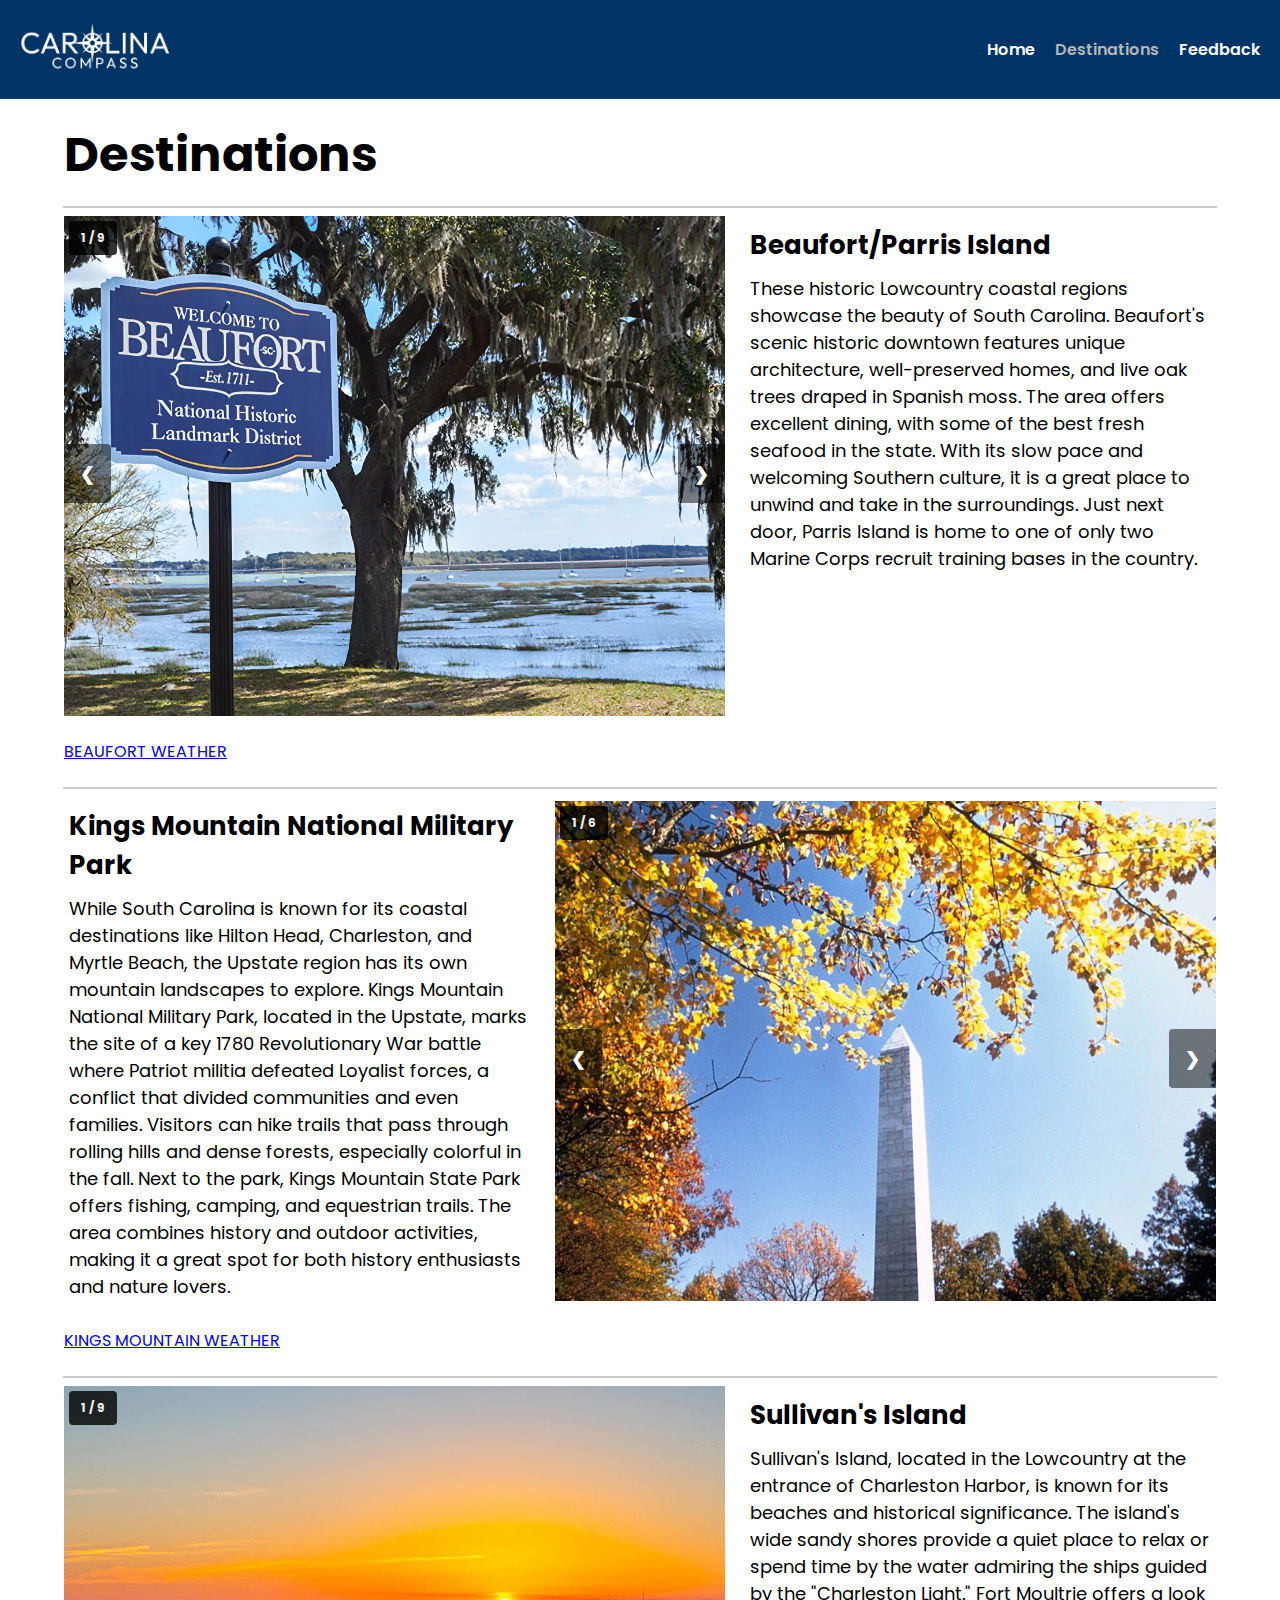
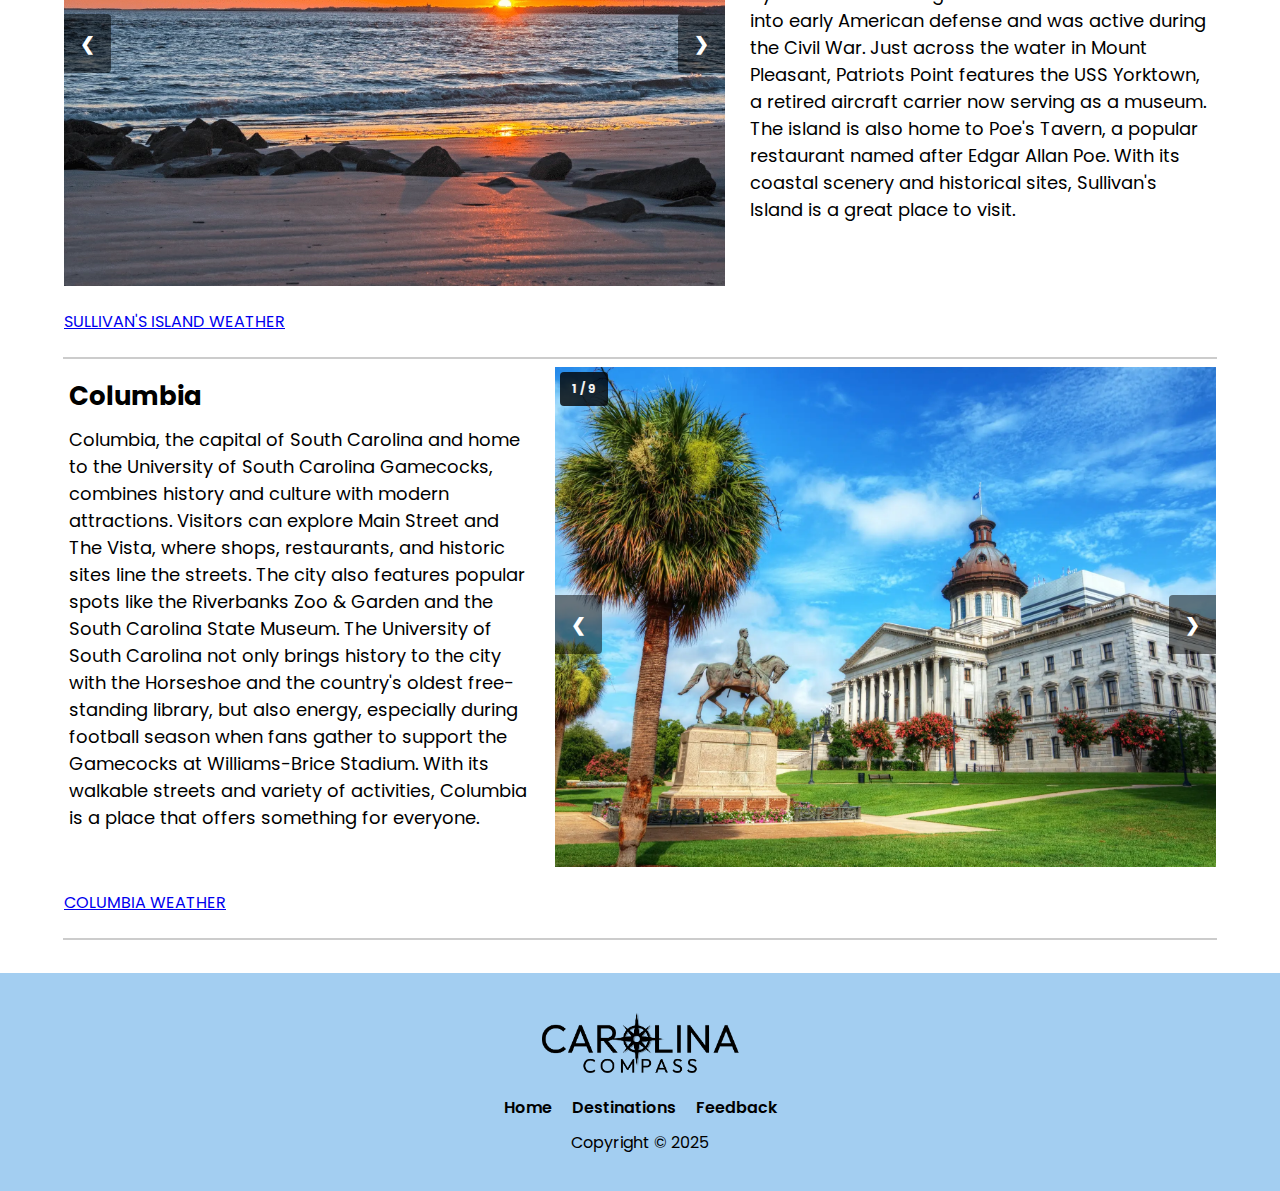
<file: destinations.html>
<!DOCTYPE html>
<html lang="en">
    <head>
        <title>Destinations &ndash; Carolina Compass</title>
        <link rel="icon" type="image/x-icon" href="./images/logo/favicon.ico">
        <meta charset="UTF-8">
        <meta name="description" content="Explore South Carolina's unique destinations, from historic Lowcountry towns and Revolutionary War battlefields to scenic beaches and vibrant cities.">
        <meta name="keywords" content="South Carolina, travel, destinations, Beaufort, Parris Island, Kings Mountain, Sullivan's Island, Columbia, historic sites, nature">
        <meta name="author" content="Carter Vermullen">
        <meta name="viewport" content="width=device-width, initial-scale=1.0">
        <link rel="stylesheet" href="style.css">

        <style>
            /* Destination Page Slideshow CSS */
            /* For this code, I referenced this HOW TO article on W3Schools: https://www.w3schools.com/howto/howto_js_slideshow.asp */
            /* This uses both CSS and JS; the script is at the bottom of this page (destinations.html file) */
            .mySlides {display: none} /* Hide all slideshow images by default */

            .mySlides img {
                width: 100%; /* Make the image cover the entire container width */
                height: 100%; /* Make the image cover the entire container height */
                object-fit: cover; /* Scale image without distortion */
                position: absolute; /* Position image within the slideshow container */
                vertical-align: middle; /* Align image vertically in the center */
                z-index: 1; /* Ensure images are behind navigation buttons (prev and next) */
            }

            /* Slideshow container */
            .slideshow-container {
                max-width: 1000px; /* Set maximum width for slideshow */
                height: 500px; /* Set fixed height */
                position: relative; /* Allow positioning of child elements */
                margin: auto; /* Center the slideshow on the page */
                z-index: 0; /* Default z-index to position background elements */
                overflow: hidden; /* Prevent content from overflowing the container */
            }

            .numbertext, .prev, .next {
                position: absolute; /* Position the elements within their containing block */
                z-index: 2; /* Ensure these elements appear on top of other content */
            }

            /* Next & previous buttons */
            .prev, .next {
                cursor: pointer; /* Change cursor to pointer on hover */
                position: absolute; /* Position the buttons within the slideshow */
                top: 50%; /* Align buttons vertically to the center */
                width: auto; /* Adjust width to fit content */
                padding: 16px; /* Add padding for click area */
                margin-top: -22px; /* Offset button to properly center it */
                color: white; /* Set button text color to white */
                font-weight: bold; /* Make button text bold */
                font-size: 18px; /* Set font size of button text */
                transition: 0.6s ease; /* Smooth transition for hover effects */
                border-radius: 0 4px 4px 0; /* Round the corners for a smooth look */
                user-select: none; /* Prevent text selection on click */
                background-color: rgba(0,0,0,0.5); /* Add a semi-transparent black background */
            }

            .next {
                right: 0; /* Position next button on the right */
                border-radius: 4px 0 0 4px; /* Round the opposite corners */
            }

            .prev:hover, .next:hover {
                background-color: black; /* Darken background on hover */
            }

            /* Number text */
            .numbertext {
                color: #f2f2f2; /* Set light gray text color */
                background-color: rgba(0,0,0,0.8); /* Set a semi-transparent background */
                font-size: 12px; /* Set font size for numbering text */
                padding: 8px 12px; /* Add padding for spacing */
                position: absolute; /* Position numbering within slideshow */
                top: 0; /* Align numbering to the top */
                border-radius: 4px; /* Round the corners for a smooth look */
                margin: 5px; /* Add margin around numbering */
                font-weight: bold; /* Make numbering text bold */
            }

            /* Fade Animation for Slideshow Images */
            .fade {
                animation-name: fade; /* Name of the animation */
                animation-duration: 1.5s; /* Animation duration for fading effect */
            }

            @keyframes fade {
                from {opacity: .7} /* Start with 70% opacity */
                to {opacity: 1} /* End with full opacity */
            }
            /* End of Destination Page Slideshow CSS */
        </style>

        <!-- Google tag (gtag.js) -->
        <script async src="https://www.googletagmanager.com/gtag/js?id=G-CRXEBWW1LP"></script>
        <script>
        window.dataLayer = window.dataLayer || [];
        function gtag(){dataLayer.push(arguments);}
        gtag('js', new Date());

        gtag('config', 'G-CRXEBWW1LP');
        </script>
    </head>
    <body>
        <div id="content-wrapper">

            <header>
                <div class="header-content">
                    <a href="index.html"><img src="./images/logo/carolina-compass-logo-white-2x.png" alt="Carolina Compass logo (white)" width="150"></a>
                    <nav>
                        <ul>
                            <li><a href="index.html">Home</a></li>
                            <li><a href="destinations.html" class="current" aria-current="page">Destinations</a></li>
                            <li><a href="feedback.html">Feedback</a></li>
                        </ul>
                    </nav>
                </div>
            </header>

            <main>
                <section id="page-title">
                    <h1>Destinations</h1>
                </section>

                <hr>

                <section class="destination" id="beaufort">
                    <div class="slideshow-container" id="slideshow1">
                        <div class="mySlides fade">
                        <div class="numbertext">1 / 9</div>
                        <img src="./images/beaufort/1-welcome-to-beaufort-sc-sign.webp" alt="Welcome to Beaufort, SC sign">
                        </div>

                        <div class="mySlides fade">
                        <div class="numbertext">2 / 9</div>
                        <img src="./images/beaufort/2-iwo-jima-monument-parris-island.webp" alt="Iwo Jima monument - Parris Island">
                        </div>

                        <div class="mySlides fade">
                        <div class="numbertext">3 / 9</div>
                        <img src="./images/beaufort/3-cannon-waterfront-bridge.webp" alt="Cannon waterfront bridge">
                        </div>

                        <div class="mySlides fade">
                            <div class="numbertext">4 / 9</div>
                            <img src="./images/beaufort/4-scenic-waterfront-spanish-moss.webp" alt="Scenic waterfront spanish moss">
                        </div>

                        <div class="mySlides fade">
                            <div class="numbertext">5 / 9</div>
                            <img src="./images/beaufort/5-sunset-over-lake-with-spanish-moss.webp" alt="Sunset over lake with spanish moss">
                        </div>

                        <div class="mySlides fade">
                            <div class="numbertext">6 / 9</div>
                            <img src="./images/beaufort/6-moonlit-bridge-reflections.webp" alt="Moonlit bridge reflections">
                        </div>

                        <div class="mySlides fade">
                            <div class="numbertext">7 / 9</div>
                            <img src="./images/beaufort/7-sunset-waterfront-walkway.webp" alt="Sunset waterfront walkway">
                        </div>

                        <div class="mySlides fade">
                            <div class="numbertext">8 / 9</div>
                            <img src="./images/beaufort/8-holiday-street-decor-lights.webp" alt="Holiday street decor lights">
                        </div>

                        <div class="mySlides fade">
                            <div class="numbertext">9 / 9</div>
                            <img src="./images/beaufort/9-marina-sunset-boats.webp" alt="Marina sunset boats">
                        </div>
                        
                        <a class="prev" onclick="plusSlides(-1, 'slideshow1')">❮</a>
                        <a class="next" onclick="plusSlides(1, 'slideshow1')">❯</a>
                    </div>

                    <div class="destination-content">
                        <h2>Beaufort/Parris Island</h2>
                        <p>These historic Lowcountry coastal regions showcase the beauty of South Carolina. Beaufort's scenic historic downtown features unique architecture, well-preserved homes, and live oak trees draped in Spanish moss. The area offers excellent dining, with some of the best fresh seafood in the state. With its slow pace and welcoming Southern culture, it is a great place to unwind and take in the surroundings. Just next door, Parris Island is home to one of only two Marine Corps recruit training bases in the country.</p>
                    </div>
                </section>

                <div class="weather-widget">
                    <a class="weatherwidget-io" href="https://forecast7.com/en/32d43n80d67/beaufort/?unit=us" data-label_1="BEAUFORT" data-label_2="WEATHER" data-font="Open Sans" data-icons="Climacons" data-theme="weather_one" >BEAUFORT WEATHER</a>
                    <script>
                    !function(d,s,id){var js,fjs=d.getElementsByTagName(s)[0];if(!d.getElementById(id)){js=d.createElement(s);js.id=id;js.src='https://weatherwidget.io/js/widget.min.js';fjs.parentNode.insertBefore(js,fjs);}}(document,'script','weatherwidget-io-js');
                    </script>
                </div>

                <hr>

                <section class="destination" id="kings-mountain">
                    <div class="destination-content">
                        <h2>Kings Mountain National Military Park</h2>
                        <p>While South Carolina is known for its coastal destinations like Hilton Head, Charleston, and Myrtle Beach, the Upstate region has its own mountain landscapes to explore. Kings Mountain National Military Park, located in the Upstate, marks the site of a key 1780 Revolutionary War battle where Patriot militia defeated Loyalist forces, a conflict that divided communities and even families. Visitors can hike trails that pass through rolling hills and dense forests, especially colorful in the fall. Next to the park, Kings Mountain State Park offers fishing, camping, and equestrian trails. The area combines history and outdoor activities, making it a great spot for both history enthusiasts and nature lovers.</p>
                    </div>

                    <div class="slideshow-container" id="slideshow2">
                        <div class="mySlides fade">
                        <div class="numbertext">1 / 6</div>
                        <img src="./images/kings-mountain/1-kings-mountain-monument-autumn.webp" alt="Kings Mountain monument - autumn">
                        </div>

                        <div class="mySlides fade">
                        <div class="numbertext">2 / 6</div>
                        <img src="./images/kings-mountain/2-path-through-forest-spring.webp" alt="Path through the forest - spring">
                        </div>

                        <div class="mySlides fade">
                        <div class="numbertext">3 / 6</div>
                        <img src="./images/kings-mountain/3-kings-mountain-cliff-view.webp" alt="Kings Mountain cliff view">
                        </div>

                        <div class="mySlides fade">
                            <div class="numbertext">4 / 6</div>
                            <img src="./images/kings-mountain/4-crawford-lake-reflection-misty-morning.webp" alt="Crawford lake reflection - misty morning">
                        </div>

                        <div class="mySlides fade">
                            <div class="numbertext">5 / 6</div>
                            <img src="./images/kings-mountain/5-kings-mountain-park-sign.webp" alt="Kings Mountain National Militray Park sign">
                        </div>

                        <div class="mySlides fade">
                            <div class="numbertext">6 / 6</div>
                            <img src="./images/kings-mountain/6-kings-mountain-state-park-entrance.webp" alt="Kings Mountain State Park entrance">
                        </div>

                        <a class="prev" onclick="plusSlides(-1, 'slideshow2')">❮</a>
                        <a class="next" onclick="plusSlides(1, 'slideshow2')">❯</a>
                    </div>
                </section>

                <div class="weather-widget">
                    <a class="weatherwidget-io" href="https://forecast7.com/en/35d11n81d49/29702/?unit=us" data-label_1="KINGS MOUNTAIN" data-label_2="WEATHER" data-font="Open Sans" data-icons="Climacons" data-theme="weather_one" >KINGS MOUNTAIN WEATHER</a>
                    <script>
                    !function(d,s,id){var js,fjs=d.getElementsByTagName(s)[0];if(!d.getElementById(id)){js=d.createElement(s);js.id=id;js.src='https://weatherwidget.io/js/widget.min.js';fjs.parentNode.insertBefore(js,fjs);}}(document,'script','weatherwidget-io-js');
                    </script>
                </div>

                <hr>

                <section class="destination" id="sullivans-island">
                    <div class="slideshow-container" id="slideshow3">
                        <div class="mySlides fade">
                        <div class="numbertext">1 / 9</div>
                        <img src="./images/sullivans-island/1-sullivans-island-beach-sunset.webp" alt="Sullivan's Island beach sunset">
                        </div>

                        <div class="mySlides fade">
                        <div class="numbertext">2 / 9</div>
                        <img src="./images/sullivans-island/2-sullivans-island-sunset-dunes.webp" alt="Sullivan's Island sunset dunes">
                        </div>

                        <div class="mySlides fade">
                        <div class="numbertext">3 / 9</div>
                        <img src="./images/sullivans-island/3-sullivans-island-lighthouse.webp" alt="Sullivan's Island lighthouse">
                        </div>

                        <div class="mySlides fade">
                            <div class="numbertext">4 / 9</div>
                            <img src="./images/sullivans-island/4-fort-moultrie-sullivans-island.webp" alt="Fort Moultrie Sullivan's Island">
                        </div>

                        <div class="mySlides fade">
                            <div class="numbertext">5 / 9</div>
                            <img src="./images/sullivans-island/5-fort-moultrie-artillery.webp" alt="Fort Moultrie artillery">
                        </div>

                        <div class="mySlides fade">
                            <div class="numbertext">6 / 9</div>
                            <img src="./images/sullivans-island/6-uss-yorktown.webp" alt="USS Yorktown">
                        </div>

                        <div class="mySlides fade">
                            <div class="numbertext">7 / 9</div>
                            <img src="./images/sullivans-island/7-fa-18-hornet-on-aircraft-carrier.webp" alt="F/A-18 Hornet on aircraft carrier">
                        </div>

                        <div class="mySlides fade">
                            <div class="numbertext">8 / 9</div>
                            <img src="./images/sullivans-island/8-military-aircraft-exhibit.webp" alt="Military aircraft exhibit">
                        </div>

                        <div class="mySlides fade">
                            <div class="numbertext">9 / 9</div>
                            <img src="./images/sullivans-island/9-poes-tavern.webp" alt="Poe's Tavern restaurant">
                        </div>

                        <a class="prev" onclick="plusSlides(-1, 'slideshow3')">❮</a>
                        <a class="next" onclick="plusSlides(1, 'slideshow3')">❯</a>
                    </div>

                    <div class="destination-content">
                        <h2>Sullivan's Island</h2>
                        <p>Sullivan's Island, located in the Lowcountry at the entrance of Charleston Harbor, is known for its beaches and historical significance. The island's wide sandy shores provide a quiet place to relax or spend time by the water admiring the ships guided by the "Charleston Light." Fort Moultrie offers a look into early American defense and was active during the Civil War. Just across the water in Mount Pleasant, Patriots Point features the USS Yorktown, a retired aircraft carrier now serving as a museum. The island is also home to Poe's Tavern, a popular restaurant named after Edgar Allan Poe. With its coastal scenery and historical sites, Sullivan's Island is a great place to visit.</p>
                    </div>
                </section>

                <div class="weather-widget">
                    <a class="weatherwidget-io" href="https://forecast7.com/en/32d76n79d84/sullivans-island/?unit=us" data-label_1="SULLIVAN'S ISLAND" data-label_2="WEATHER" data-font="Open Sans" data-icons="Climacons" data-theme="weather_one" >SULLIVAN'S ISLAND WEATHER</a>
                    <script>
                    !function(d,s,id){var js,fjs=d.getElementsByTagName(s)[0];if(!d.getElementById(id)){js=d.createElement(s);js.id=id;js.src='https://weatherwidget.io/js/widget.min.js';fjs.parentNode.insertBefore(js,fjs);}}(document,'script','weatherwidget-io-js');
                    </script>
                </div>

                <hr>

                <section class="destination" id="columbia">
                    <div class="destination-content">
                        <h2>Columbia</h2>
                        <p>Columbia, the capital of South Carolina and home to the University of South Carolina Gamecocks, combines history and culture with modern attractions. Visitors can explore Main Street and The Vista, where shops, restaurants, and historic sites line the streets. The city also features popular spots like the Riverbanks Zoo & Garden and the South Carolina State Museum.  The University of South Carolina not only brings history to the city with the Horseshoe and the country's oldest free-standing library, but also energy, especially during football season when fans gather to support the Gamecocks at Williams-Brice Stadium. With its walkable streets and variety of activities, Columbia is a place that offers something for everyone.</p>
                    </div>

                    <div class="slideshow-container" id="slideshow4">
                        <div class="mySlides fade">
                        <div class="numbertext">1 / 9</div>
                        <img src="./images/columbia/1-sc-state-house.webp" alt="South Carolina State House">
                        </div>

                        <div class="mySlides fade">
                        <div class="numbertext">2 / 9</div>
                        <img src="./images/columbia/2-gervais-street-bridge-columbia.webp" alt="Gervais Street Bridge Columbia, SC">
                        </div>

                        <div class="mySlides fade">
                        <div class="numbertext">3 / 9</div>
                        <img src="./images/columbia/3-sc-state-museum.webp" alt="South Carolina State Museum">
                        </div>

                        <div class="mySlides fade">
                            <div class="numbertext">4 / 9</div>
                            <img src="./images/columbia/4-usc-gamecocks-football-game-flag.webp" alt="University of South Carolina Gamecocks football game flag">
                        </div>

                        <div class="mySlides fade">
                            <div class="numbertext">5 / 9</div>
                            <img src="./images/columbia/5-usc-horseshoe-gate.webp" alt="University of South Carolina campus - Horseshoe">
                        </div>

                        <div class="mySlides fade">
                            <div class="numbertext">6 / 9</div>
                            <img src="./images/columbia/6-usc-smokestack.webp" alt="University of South Carolina campus - Smokestack">
                        </div>

                        <div class="mySlides fade">
                            <div class="numbertext">7 / 9</div>
                            <img src="./images/columbia/7-usc-swearingen-engineering-center.webp" alt="University of South Carolina campus - Swearingen Engineering Center">
                        </div>

                        <div class="mySlides fade">
                            <div class="numbertext">8 / 9</div>
                            <img src="./images/columbia/8-usc-campus-fountain.webp" alt="University of South Carolina campus - Fountain">
                        </div>

                        <div class="mySlides fade">
                            <div class="numbertext">9 / 9</div>
                            <img src="./images/columbia/9-sunset-williams-brice-stadium-aerial-view.webp" alt="University of South Carolina Gamecocks - Williams-Brice Stadium">
                        </div>

                        <a class="prev" onclick="plusSlides(-1, 'slideshow4')">❮</a>
                        <a class="next" onclick="plusSlides(1, 'slideshow4')">❯</a>
                    </div>
                </section>

                <div class="weather-widget">
                    <a class="weatherwidget-io" href="https://forecast7.com/en/34d00n81d03/columbia/?unit=us" data-label_1="COLUMBIA" data-label_2="WEATHER" data-font="Open Sans" data-icons="Climacons" data-theme="weather_one" >COLUMBIA WEATHER</a>
                    <script>
                    !function(d,s,id){var js,fjs=d.getElementsByTagName(s)[0];if(!d.getElementById(id)){js=d.createElement(s);js.id=id;js.src='https://weatherwidget.io/js/widget.min.js';fjs.parentNode.insertBefore(js,fjs);}}(document,'script','weatherwidget-io-js');
                    </script>
                </div>

                <hr>
            </main>

            <!-- JS Slideshow Script -->
            <!-- W3Schools HOW TO article: https://www.w3schools.com/howto/howto_js_slideshow.asp -->
            <script>
                // Store the current slide index for each slideshow in an object
                let slideIndexes = {
                  slideshow1: 1,
                  slideshow2: 1,
                  slideshow3: 1,
                  slideshow4: 1
                };
                
                // Function to display the correct slide in a slideshow
                function showSlides(slideshowId, n) {
                  // Select all slides within the specified slideshow
                  let slides = document.querySelectorAll(`#${slideshowId} .mySlides`);

                  // Reset the slide index to the first slide if it exceeds the total number of slides
                  if (n > slides.length) { slideIndexes[slideshowId] = 1; }

                  // Reset the slide index to the last slide if it goes below 1
                  if (n < 1) { slideIndexes[slideshowId] = slides.length; }
                  
                  // Hide all slides in the slideshow
                  slides.forEach(slide => slide.style.display = "none");

                  // Display the current slide based on the slide index
                  slides[slideIndexes[slideshowId] - 1].style.display = "block";
                }
                
                // Function to change slides in a slideshow (next or previous)
                function plusSlides(n, slideshowId) {
                  // Adjust the slide index and show the updated slide
                  showSlides(slideshowId, slideIndexes[slideshowId] += n);
                }
                
                // Initialize all slideshows by displaying their first slides
                Object.keys(slideIndexes).forEach(slideshowId => showSlides(slideshowId, slideIndexes[slideshowId]));
            </script>

            <footer>
                <a href="index.html"><img src="./images/logo/carolina-compass-logo-black-2x.png" alt="Carolina Compass logo (black)" width="200"></a>
                <nav>
                    <ul>
                        <li><a href="index.html">Home</a></li>
                        <li><a href="destinations.html" aria-current="page">Destinations</a></li>
                        <li><a href="feedback.html">Feedback</a></li>
                    </ul>
                </nav>
                <p>Copyright © 2025</p>
            </footer>

        </div>
    </body>
</html>
</file>
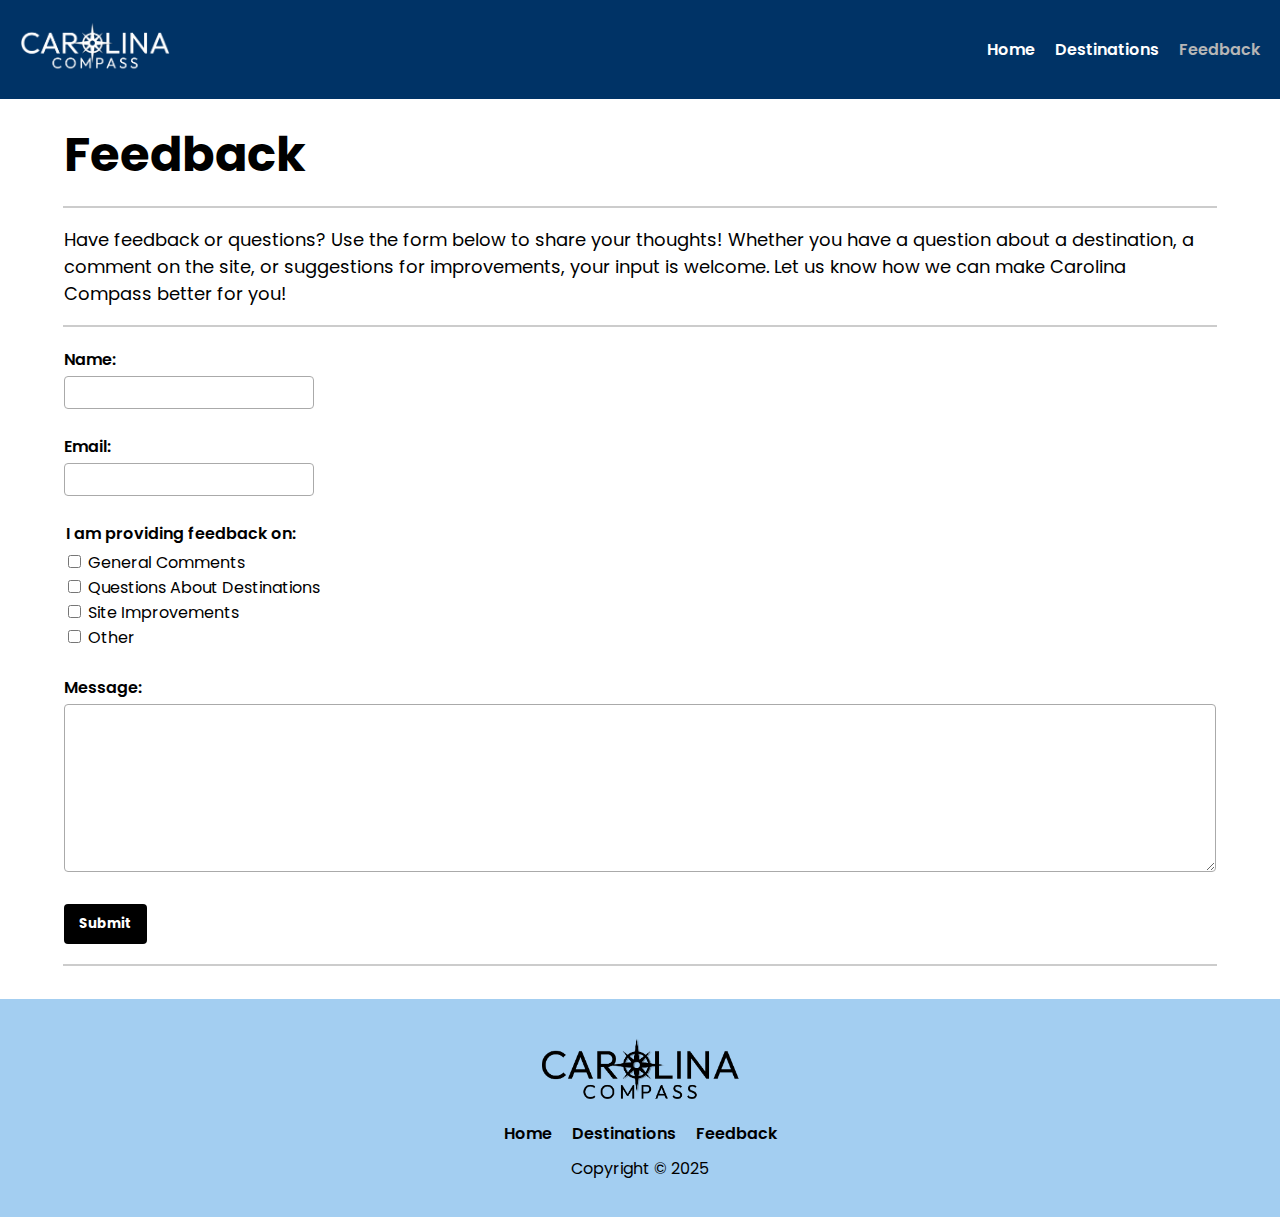
<file: feedback.html>
<!DOCTYPE html>
<html lang="en">
    <head>
        <title>Feedback &ndash; Carolina Compass</title>
        <link rel="icon" type="image/x-icon" href="./images/logo/favicon.ico">
        <meta charset="UTF-8">
        <meta name="description" content="Share your feedback with Carolina Compass! Provide your thoughts on destinations, ask questions, or suggest improvements to enhance the site experience.">
        <meta name="keywords" content="feedback, South Carolina, travel, destinations, site improvements, comments, questions, user input">
        <meta name="author" content="Carter Vermullen">
        <meta name="viewport" content="width=device-width, initial-scale=1.0">
        <link rel="stylesheet" href="style.css">

        <!-- Google tag (gtag.js) -->
        <script async src="https://www.googletagmanager.com/gtag/js?id=G-CRXEBWW1LP"></script>
        <script>
        window.dataLayer = window.dataLayer || [];
        function gtag(){dataLayer.push(arguments);}
        gtag('js', new Date());

        gtag('config', 'G-CRXEBWW1LP');
        </script>
    </head>
    <body>
        <div id="content-wrapper">

            <header>
                <div class="header-content">
                    <a href="index.html"><img src="./images/logo/carolina-compass-logo-white-2x.png" alt="Carolina Compass logo (white)" width="150"></a>
                    <nav>
                        <ul>
                            <li><a href="index.html">Home</a></li>
                            <li><a href="destinations.html">Destinations</a></li>
                            <li><a href="feedback.html" class="current" aria-current="page">Feedback</a></li>
                        </ul>
                    </nav>
                </div>
            </header>

            <main>
                <section id="page-title">
                    <h1>Feedback</h1>
                </section>

                <hr>

                <div class="page-info">
                    <p>Have feedback or questions? Use the form below to share your thoughts! Whether you have a question about a destination, a comment on the site, or suggestions for improvements, your input is welcome. Let us know how we can make Carolina Compass better for you!</p>
                </div>

                <hr>

                <form action="#" method="post" style="margin-top: 20px; margin-bottom: 20px;">
                    <div>
                        <label class="main-label" for="name">Name:</label><br>
                        <input type="text" id="name" name="name" required><br><br>
                    </div>

                    <div>
                        <label class="main-label" for="email">Email:</label><br>
                        <input type="email" id="email" name="email" required><br><br>
                    </div>

                    <fieldset>
                        <legend class="main-label" style="margin-bottom: 4px;">I am providing feedback on:</legend>
                        <input type="checkbox" id="general" name="feedback" value="general">
                        <label for="general">General Comments</label><br>
                        <input type="checkbox" id="questions" name="feedback" value="questions">
                        <label for="questions">Questions About Destinations</label><br>
                        <input type="checkbox" id="improvements" name="feedback" value="improvements">
                        <label for="improvements">Site Improvements</label><br>
                        <input type="checkbox" id="other" name="feedback" value="other">
                        <label for="other">Other</label><br><br>
                    </fieldset>

                    <div>
                        <label class="main-label" for="message">Message:</label><br>
                        <textarea id="message" name="message" rows="10" cols="100" required></textarea><br><br>
                    </div>

                    <div>
                        <input type="submit" value="Submit">
                    </div>
                </form>

                <hr>
            </main>

            <footer>
                <a href="index.html"><img src="./images/logo/carolina-compass-logo-black-2x.png" alt="Carolina Compass logo (black)" width="200"></a>
                <nav>
                    <ul>
                        <li><a href="index.html">Home</a></li>
                        <li><a href="destinations.html">Destinations</a></li>
                        <li><a href="feedback.html" aria-current="page">Feedback</a></li>
                    </ul>
                </nav>
                <p>Copyright © 2025</p>
            </footer>
            
        </div>

        <script src="feedbackScript.js"></script>
    </body>
</html>
</file>
<file: style.css>
/* Import Google Fonts (Poppins and Outfit) */
@import url('https://fonts.googleapis.com/css2?family=Outfit:wght@100..900&family=Poppins:ital,wght@0,100;0,200;0,300;0,400;0,500;0,600;0,700;0,800;0,900;1,100;1,200;1,300;1,400;1,500;1,600;1,700;1,800;1,900&display=swap');

/* General Styles */
body {
    font-family: "Poppins", sans-serif; /* Use the Poppins font as the primary font, with sans-serif as fallback */
    margin: 0; /* Remove default margin from the body */
    padding: 0; /* Remove default padding from the body */
}

/* Content Wrapper */
#content-wrapper {
    display: flex; /* Enable flexbox layout for the content wrapper */
    flex-direction: column; /* Stack child elements vertically */
}

/* Header and Navigation */
header {
    background-color: #003366; /* Set a dark blue background color for the header */
    color: white; /* Set the text color to white for contrast */
    padding: 20px 0; /* Add padding only on top and bottom for spacing */
}
.header-content {
    max-width: 1350px; /* Restrict the header content to a maximum width */
    margin: 0 auto; /* Center the header content horizontally */
    display: flex; /* Use flexbox for layout */
    justify-content: space-between; /* Distribute space between items */
    align-items: center; /* Align items vertically at the center */
    padding: 0 20px; /* Add horizontal padding for spacing */
}

header nav ul {
    list-style: none; /* Remove bullet points from the list */
    display: flex; /* Arrange list items in a row */
    gap: 20px; /* Add space between each list item */
}

header nav ul li a {
    color: white; /* Set link text color to white */
    text-decoration: none; /* Remove underline from links */
    font-size: 16px; /* Set font size for link text */
    font-weight: 600; /* Use a bold font weight */
}

header nav ul li a.current, header nav ul li a:hover {
    color: #b6b6b6; /* Change link color on hover or if marked as current */
}

/* Home Page Banner Image and Welcome Message */
.banner-image {
    position: relative; /* Enable absolute positioning for child elements */
    height: 370px; /* Set the height of the banner image */
    overflow: hidden; /* Hide overflowing content */
}

.banner-image img {
    width: 100%; /* Make the image cover the entire width */
    height: 100%; /* Make the image cover the entire height */
    object-fit: cover; /* Maintain aspect ratio and cover the container (no distortion) */
    filter: brightness(75%); /* Darken the image slightly */
}

.banner-image div {
    position: absolute; /* Position the text container on top of the image */
    top: 50%; /* Center vertically */
    left: 50%; /* Center horizontally */
    transform: translate(-50%, -50%); /* Adjust for accurate centering */
    width: 90%; /* Text container width (responsive) */
    font-family: "Outfit", sans-serif; /* Use the Outfit font for text */
    font-weight: bold; /* Make the text bold */
    font-size: 2.5rem; /* Set the text size */
    color: white; /* Set text color to white for contrast */
    text-align: center; /* Center the text within the container */
    text-shadow: 2px 2px 8px rgba(0, 0, 0, 0.7); /* Add a shadow for better readability */
}

section.banner-image {
    background-color: black; /* Sets a black background color for the banner image section */
}

/* Home Page Intro Paragraph */
.intro-text {
    max-width: 925px; /* Restrict the paragraph width */
    width: 90%; /* Make the paragraph width responsive */
    margin: 15px auto; /* Center the paragraph with vertical margin */
    padding: 5px; /* Add slight padding inside the paragraph */
    text-align: center; /* Center the text */
    font-size: 20px; /* Set font size for the paragraph */
}

/* Horizontal Line */
hr {
    width: 90%; /* Set the line width to be responsive */
    max-width: 1350px; /* Restrict the maximum width of the line */
    border: 0.5px solid #ccc; /* Set a thin, light gray border */
}

/* Footer and Navigation */
footer {
    background-color: #a3cef1; /* Set a light blue background color for the footer */
    color: black; /* Set the text color to black for contrast */
    text-align: center; /* Center the text within the footer */
    padding-top: 35px; /* Add padding at the top for spacing */
    padding-bottom: 20px; /* Add padding at the bottom for spacing */
    margin-top: 25px; /* Create space above the footer */
}

footer nav ul {
    list-style: none; /* Remove bullet points from the footer navigation list */
    display: flex; /* Arrange list items in a row */
    justify-content: center; /* Center the navigation links */
    padding: 0; /* Remove default padding */
    margin: 10px 0; /* Add vertical spacing between footer elements */
    gap: 20px; /* Create space between navigation items */
}

footer nav ul li {
    margin: 0; /* Remove any default margin from list items to make sure it's centered*/
}

footer nav ul li a {
    color: black; /* Set link text color to black */
    text-decoration: none; /* Remove underline from footer links */
    font-size: 16px; /* Set font size for link text */
    font-weight: 600; /* Make link text bold */
}

footer nav ul li a:hover {
    text-decoration: underline; /* Underline the link on hover for emphasis */
}

footer p {
    margin-top: 10px; /* Add space above the paragraph (copyright) for separation */
}

/* Setting Properties for Various Elements on the Destinations and Feedback Page */
#page-title, .weather-widget, #beaufort, #kings-mountain, #sullivans-island, #columbia, .page-info, form {
    margin: auto; /* Center the element horizontally */
    width: 90%; /* Set a responsive width for the element */
    max-width: 1350px; /* Limit the maximum width */
}

#page-title {
    font-size: 24px; /* Set a larger font size for the page title */
}

section#page-title h1 {
    margin-top: 20px; /* Add space above the heading */
    margin-bottom: 15px; /* Add space below the heading */
}

.page-info {
    font-size: 18px; /* Set the font size for informational text */
}

/* Destination Section Layout */
.destination {
    display: flex; /* Use flexbox to arrange items side by side */
    justify-content: space-between; /* Space items evenly */
    align-items: flex-start; /* Align items to the top */
    gap: 20px; /* Add space between items */
}

.slideshow-container {
    flex: 1; /* Allow the slideshow to take up available space */
    max-width: 60%; /* Restrict the maximum width of the slideshow */
    margin: 5px; /* Add margin for spacing */
}

.destination-content {
    flex: 1; /* Allow the content to take up available space */
    max-width: 40%; /* Restrict the maximum width of the content */
    margin: 5px; /* Add margin for spacing */
}

/* Destination Content and Weather Widget Formatting */
.destination-content h2 {
    font-size: 26px; /* Set a font size for destination headings */
    margin: 5px 0px 0px 0px; /* Set margins around the heading */
}

.destination-content p {
    font-size: 18px; /* Set a font size for descriptive text */
    margin: 10px 0px 0px 0px; /* Set margins around the paragraph */
}

.weather-widget {
    padding: 23px 0px 15px 0px; /* Add top and bottom padding for spacing */
}

/* Feedback Page Form */
.main-label {
    font-weight: 600; /* Make form labels bold for emphasis */
}
 
input[type=text], input[type=email] {
    box-sizing: border-box; /* Include padding and border in element's total width and height */
    width: 250px; /* Set fixed width for text and email input fields */
    padding: 8px; /* Add padding inside input fields */
    margin-top: 4px; /* Add a small margin above input fields */
    border: 1px solid #aaa; /* Add a light gray border */
    border-radius: 4px; /* Round the corners of input fields */
}

fieldset {
    border: 0; /* Removes the border from the form fieldset */
    padding: 0; /* Removes the padding from the form fieldset */
    margin: 0; /* Removes the margin from the form fieldset */
}

textarea {
    box-sizing: border-box; /* Include padding and border in total width and height */
    width: 100%; /* Make the textarea fill the available width */
    padding: 8px; /* Add padding inside the textarea */
    margin-top: 4px; /* Add margin above the textarea */
    border: 1px solid #aaa; /* Add a light gray border */
    border-radius: 4px; /* Round the corners of the textarea */
}
 
input[type=submit] {
    color: white; /* Set the button text color to white */
    background-color: black; /* Set a black background color for the button */
    padding: 10px 15px 10px 15px; /* Add padding inside the button for spacing */
    border: none; /* Remove the default border */
    border-radius: 4px; /* Round the corners of the button */
    cursor: pointer; /* Change cursor to pointer on hover */
    font-family: "Poppins", sans-serif; /* Use the Poppins font for consistency */
    font-weight: bold; /* Make the button text bold */
}
 
input[type=submit]:hover {
    background-color: rgb(70, 70, 70); /* Lighten the button color on hover */
}
</file>
